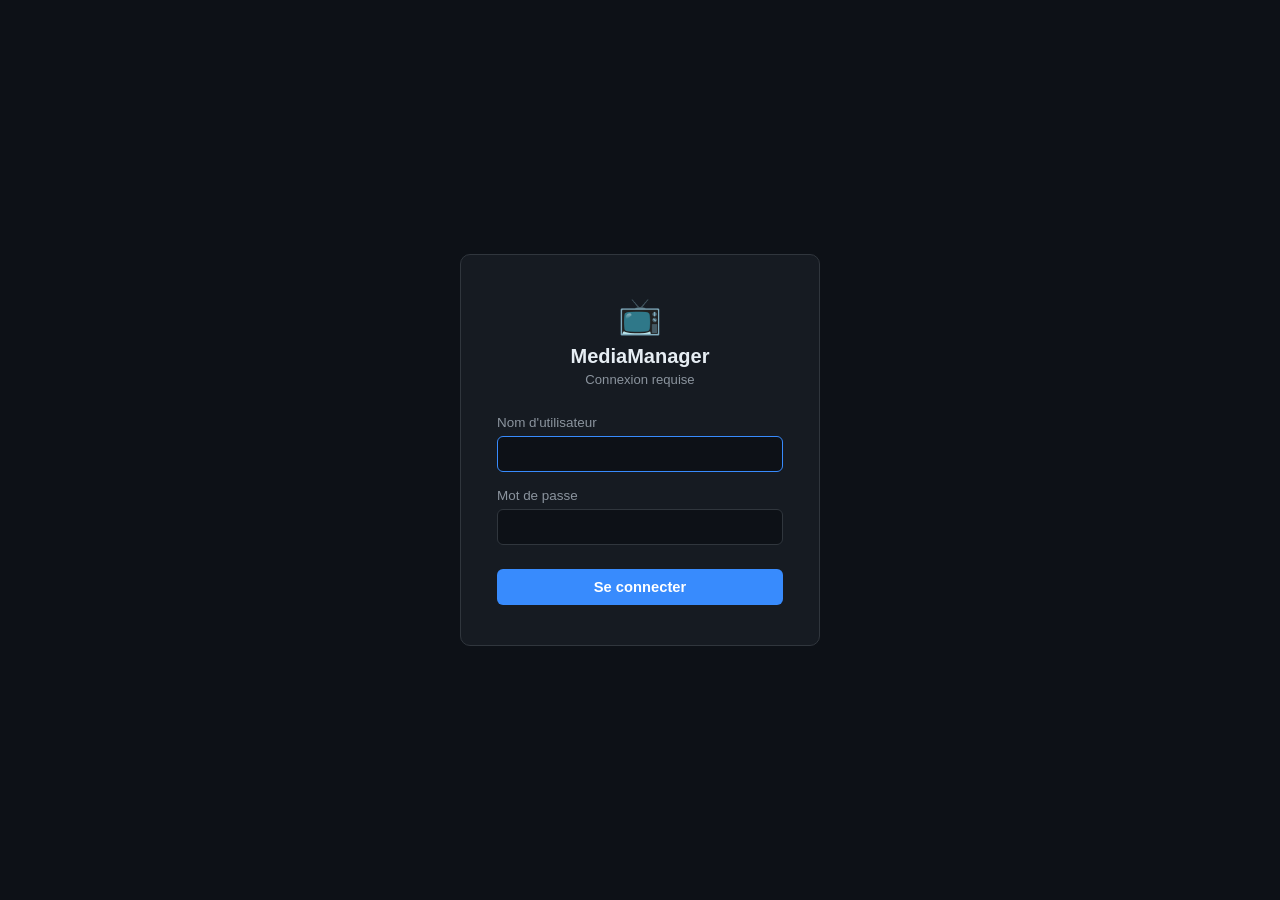
<file: frontend/login/index.html>
<!DOCTYPE html>
<html lang="fr" data-theme="dark">
<head>
  <meta charset="UTF-8">
  <meta name="viewport" content="width=device-width, initial-scale=1">
  <title>Connexion — MediaManager</title>
  <style>
    *, *::before, *::after { box-sizing: border-box; margin: 0; padding: 0; }

    :root {
      --bg:      #0d1117;
      --surface: #161b22;
      --border:  #30363d;
      --text:    #c9d1d9;
      --muted:   #8b949e;
      --white:   #e6edf3;
      --blue:    #388bfd;
      --blue-dk: #1f4b8e;
      --green:   #2ea043;
      --red:     #da3633;
    }

    body {
      background: var(--bg);
      color: var(--text);
      font-family: -apple-system, BlinkMacSystemFont, "Segoe UI", sans-serif;
      min-height: 100vh;
      display: flex;
      align-items: center;
      justify-content: center;
    }

    .card {
      background: var(--surface);
      border: 1px solid var(--border);
      border-radius: 10px;
      padding: 40px 36px;
      width: 100%;
      max-width: 360px;
    }

    .logo {
      text-align: center;
      margin-bottom: 28px;
    }
    .logo-icon { font-size: 2.2rem; }
    .logo-title {
      font-size: 1.25rem;
      font-weight: 700;
      color: var(--white);
      margin-top: 8px;
    }
    .logo-sub { font-size: .82rem; color: var(--muted); margin-top: 4px; }

    .form-group { margin-bottom: 16px; }
    label { display: block; font-size: .84rem; color: var(--muted); margin-bottom: 6px; }

    input {
      width: 100%;
      background: var(--bg);
      border: 1px solid var(--border);
      border-radius: 6px;
      padding: 9px 12px;
      color: var(--white);
      font-size: .9rem;
      font-family: inherit;
      outline: none;
      transition: border-color .15s;
    }
    input:focus { border-color: var(--blue); }

    .btn {
      width: 100%;
      background: var(--blue);
      color: #fff;
      border: none;
      border-radius: 6px;
      padding: 10px;
      font-size: .92rem;
      font-weight: 600;
      cursor: pointer;
      margin-top: 8px;
      font-family: inherit;
      transition: opacity .15s;
    }
    .btn:hover { opacity: .88; }
    .btn:disabled { opacity: .5; cursor: default; }

    .alert {
      border-radius: 6px;
      padding: 10px 14px;
      font-size: .84rem;
      margin-bottom: 16px;
      display: none;
    }
    .alert.error   { background: rgba(218,54,51,.15); color: #f78166; border: 1px solid rgba(218,54,51,.3); display: block; }
    .alert.success { background: rgba(46,160,67,.15); color: #56d364; border: 1px solid rgba(46,160,67,.3); display: block; }
  </style>
</head>
<body>
  <div class="card">
    <div class="logo">
      <div class="logo-icon">📺</div>
      <div class="logo-title">MediaManager</div>
      <div class="logo-sub">Connexion requise</div>
    </div>

    <div class="alert" id="msg"></div>

    <form id="form" onsubmit="handleSubmit(event)">
      <div class="form-group">
        <label for="username">Nom d'utilisateur</label>
        <input id="username" type="text" autocomplete="username" autofocus required>
      </div>
      <div class="form-group">
        <label for="password">Mot de passe</label>
        <input id="password" type="password" autocomplete="current-password" required>
      </div>
      <button class="btn" type="submit" id="btn">Se connecter</button>
    </form>
  </div>

  <script>
    const API = `${location.protocol}//${location.hostname}:8000`;

    async function handleSubmit(e) {
      e.preventDefault();
      const btn = document.getElementById('btn');
      const msg = document.getElementById('msg');
      msg.className = 'alert';
      btn.disabled = true;
      btn.textContent = 'Connexion…';

      try {
        const r = await fetch(`${API}/api/auth/login`, {
          method: 'POST',
          headers: { 'Content-Type': 'application/json' },
          body: JSON.stringify({
            username: document.getElementById('username').value,
            password: document.getElementById('password').value,
          }),
          credentials: 'include',
        });
        const d = await r.json();
        if (!r.ok) {
          msg.textContent = d.detail || 'Erreur de connexion';
          msg.className = 'alert error';
        } else {
          msg.textContent = 'Connexion réussie…';
          msg.className = 'alert success';
          location.href = d.role === 'admin' ? '/admin/' : '/app/';
        }
      } catch {
        msg.textContent = 'Impossible de joindre le serveur';
        msg.className = 'alert error';
      } finally {
        btn.disabled = false;
        btn.textContent = 'Se connecter';
      }
    }
  </script>
</body>
</html>
</file>
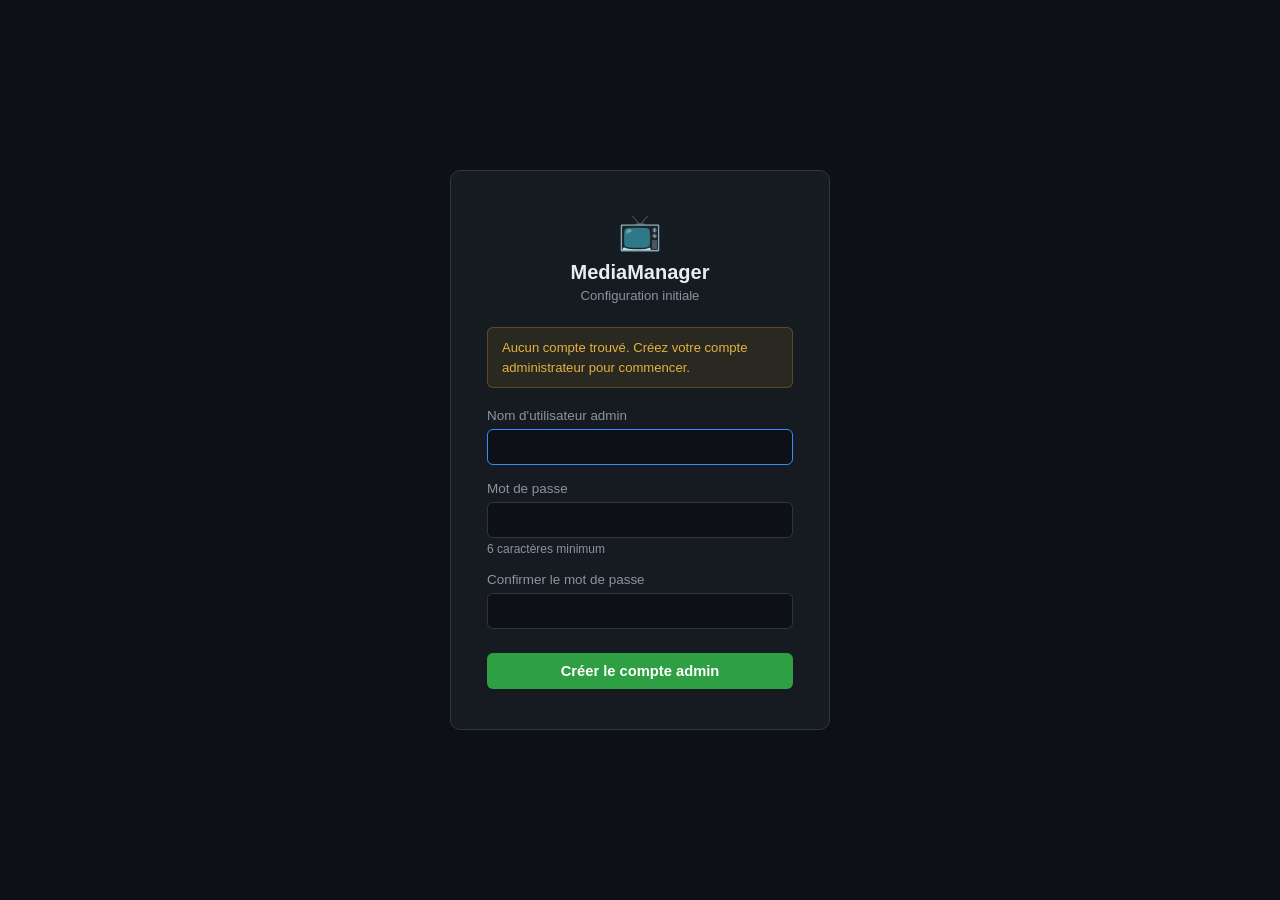
<file: frontend/setup/index.html>
<!DOCTYPE html>
<html lang="fr" data-theme="dark">
<head>
  <meta charset="UTF-8">
  <meta name="viewport" content="width=device-width, initial-scale=1">
  <title>Configuration initiale — MediaManager</title>
  <style>
    *, *::before, *::after { box-sizing: border-box; margin: 0; padding: 0; }

    :root {
      --bg:      #0d1117;
      --surface: #161b22;
      --border:  #30363d;
      --text:    #c9d1d9;
      --muted:   #8b949e;
      --white:   #e6edf3;
      --blue:    #388bfd;
      --green:   #2ea043;
      --red:     #da3633;
      --yellow:  #d29922;
    }

    body {
      background: var(--bg);
      color: var(--text);
      font-family: -apple-system, BlinkMacSystemFont, "Segoe UI", sans-serif;
      min-height: 100vh;
      display: flex;
      align-items: center;
      justify-content: center;
    }

    .card {
      background: var(--surface);
      border: 1px solid var(--border);
      border-radius: 10px;
      padding: 40px 36px;
      width: 100%;
      max-width: 380px;
    }

    .logo { text-align: center; margin-bottom: 24px; }
    .logo-icon  { font-size: 2.2rem; }
    .logo-title { font-size: 1.25rem; font-weight: 700; color: var(--white); margin-top: 8px; }
    .logo-sub   { font-size: .82rem; color: var(--muted); margin-top: 4px; }

    .notice {
      background: rgba(210,153,34,.1);
      border: 1px solid rgba(210,153,34,.3);
      border-radius: 6px;
      padding: 10px 14px;
      font-size: .82rem;
      color: #e3b341;
      margin-bottom: 20px;
      line-height: 1.5;
    }

    .form-group { margin-bottom: 16px; }
    label { display: block; font-size: .84rem; color: var(--muted); margin-bottom: 6px; }

    input {
      width: 100%;
      background: var(--bg);
      border: 1px solid var(--border);
      border-radius: 6px;
      padding: 9px 12px;
      color: var(--white);
      font-size: .9rem;
      font-family: inherit;
      outline: none;
      transition: border-color .15s;
    }
    input:focus { border-color: var(--blue); }

    .hint { font-size: .75rem; color: var(--muted); margin-top: 4px; }

    .btn {
      width: 100%;
      background: var(--green);
      color: #fff;
      border: none;
      border-radius: 6px;
      padding: 10px;
      font-size: .92rem;
      font-weight: 600;
      cursor: pointer;
      margin-top: 8px;
      font-family: inherit;
      transition: opacity .15s;
    }
    .btn:hover { opacity: .88; }
    .btn:disabled { opacity: .5; cursor: default; }

    .alert {
      border-radius: 6px;
      padding: 10px 14px;
      font-size: .84rem;
      margin-bottom: 16px;
      display: none;
    }
    .alert.error   { background: rgba(218,54,51,.15); color: #f78166; border: 1px solid rgba(218,54,51,.3); display: block; }
    .alert.success { background: rgba(46,160,67,.15); color: #56d364; border: 1px solid rgba(46,160,67,.3); display: block; }
  </style>
</head>
<body>
  <div class="card">
    <div class="logo">
      <div class="logo-icon">📺</div>
      <div class="logo-title">MediaManager</div>
      <div class="logo-sub">Configuration initiale</div>
    </div>

    <div class="notice">
      Aucun compte trouvé. Créez votre compte administrateur pour commencer.
    </div>

    <div class="alert" id="msg"></div>

    <form id="form" onsubmit="handleSubmit(event)">
      <div class="form-group">
        <label for="username">Nom d'utilisateur admin</label>
        <input id="username" type="text" autocomplete="username" autofocus required>
      </div>
      <div class="form-group">
        <label for="password">Mot de passe</label>
        <input id="password" type="password" autocomplete="new-password" required>
        <div class="hint">6 caractères minimum</div>
      </div>
      <div class="form-group">
        <label for="password2">Confirmer le mot de passe</label>
        <input id="password2" type="password" autocomplete="new-password" required>
      </div>
      <button class="btn" type="submit" id="btn">Créer le compte admin</button>
    </form>
  </div>

  <script>
    const API = `${location.protocol}//${location.hostname}:8000`;

    async function handleSubmit(e) {
      e.preventDefault();
      const btn = document.getElementById('btn');
      const msg = document.getElementById('msg');
      msg.className = 'alert';

      const pwd  = document.getElementById('password').value;
      const pwd2 = document.getElementById('password2').value;
      if (pwd !== pwd2) {
        msg.textContent = 'Les mots de passe ne correspondent pas';
        msg.className = 'alert error';
        return;
      }

      btn.disabled = true;
      btn.textContent = 'Création…';
      try {
        const r = await fetch(`${API}/api/auth/setup`, {
          method: 'POST',
          headers: { 'Content-Type': 'application/json' },
          body: JSON.stringify({
            username: document.getElementById('username').value,
            password: pwd,
          }),
          credentials: 'include',
        });
        const d = await r.json();
        if (!r.ok) {
          msg.textContent = d.detail || 'Erreur';
          msg.className = 'alert error';
        } else {
          msg.textContent = 'Compte créé — redirection…';
          msg.className = 'alert success';
          location.href = '/admin/';
        }
      } catch {
        msg.textContent = 'Impossible de joindre le serveur';
        msg.className = 'alert error';
      } finally {
        btn.disabled = false;
        btn.textContent = 'Créer le compte admin';
      }
    }
  </script>
</body>
</html>
</file>
